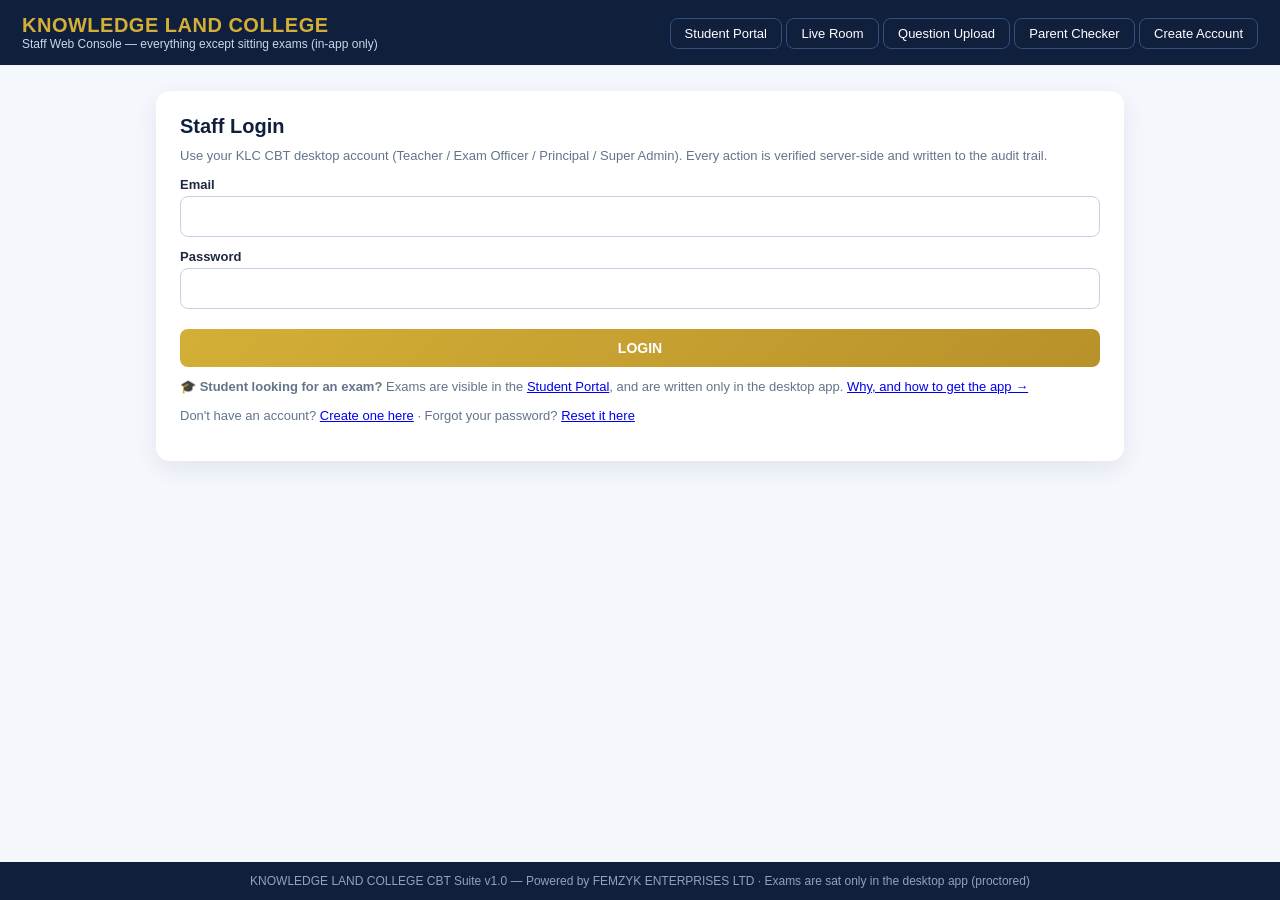
<file: klc-web-admin/index.html>
<!DOCTYPE html>
<html lang="en">
<head>
<meta charset="utf-8"/>
<meta name="viewport" content="width=device-width, initial-scale=1"/>
<title>KLC STAFF CONSOLE — KNOWLEDGE LAND COLLEGE CBT</title>
<meta name="description" content="Knowledge Land College CBT Suite web console — students, teachers, questions, exams, CA, results, analytics and settings. Exam sitting is in the desktop app only."/>
<link rel="stylesheet" href="style.css"/>
</head>
<body>
<header class="topbar">
  <div>
    <div class="school">KNOWLEDGE LAND COLLEGE</div>
    <div class="tag">Staff Web Console — everything except sitting exams (in-app only)</div>
  </div>
  <nav><a href="student.html">Student Portal</a>
    <a href="invigilator.html">Live Room</a>
    <a href="question_upload.html">Question Upload</a>
    <a href="parent.html">Parent Checker</a>
    <a href="register.html">Create Account</a></nav>
</header>

<main>
  <section class="card" id="loginCard">
    <h1>Staff Login</h1>
    <p class="muted">Use your KLC CBT desktop account (Teacher / Exam Officer / Principal / Super Admin).
      Every action is verified server-side and written to the audit trail.</p>
    <form id="loginForm">
      <label>Email <input id="email" type="email" required/></label>
      <label>Password <input id="password" type="password" required/></label>
      <button class="btn gold" type="submit">LOGIN</button>
      <p class="muted" style="margin-top:12px">🎓 <b>Student looking for an exam?</b> Exams are visible in the
        <a href="student.html">Student Portal</a>, and are written only in the desktop app.
        <a href="#" onclick="showExamGate(null); return false;">Why, and how to get the app →</a></p>
      <div id="loginError" class="error" hidden></div>
      <p class="muted" style="margin-top:12px">Don't have an account? <a href="register.html">Create one here</a> · Forgot your password? <a href="forgot-password.html">Reset it here</a></p>
    </form>
  </section>

  <section id="console" hidden>
    <div class="layout">
      <aside class="card sidebar">
        <h1 id="who"></h1>
        <p class="muted small" id="schoolLine"></p>
        <nav class="sidenav" id="sidenav"></nav>
        <button class="btn subtle" id="logout">Logout</button>
      </aside>
      <div class="content">
        <div class="card">
          <h1 id="modTitle">Dashboard</h1>
          <div id="modMsg" class="muted"></div>
          <div id="modBody"></div>
        </div>
      </div>
    </div>
  </section>
</main>
<footer>KNOWLEDGE LAND COLLEGE CBT Suite v1.0 — Powered by FEMZYK ENTERPRISES LTD · Exams are sat only in the desktop app (proctored)</footer>
<script src="config.js"></script>
<script src="exam-gate.js"></script>
<script src="app.js"></script>
</body>
</html>
</file>
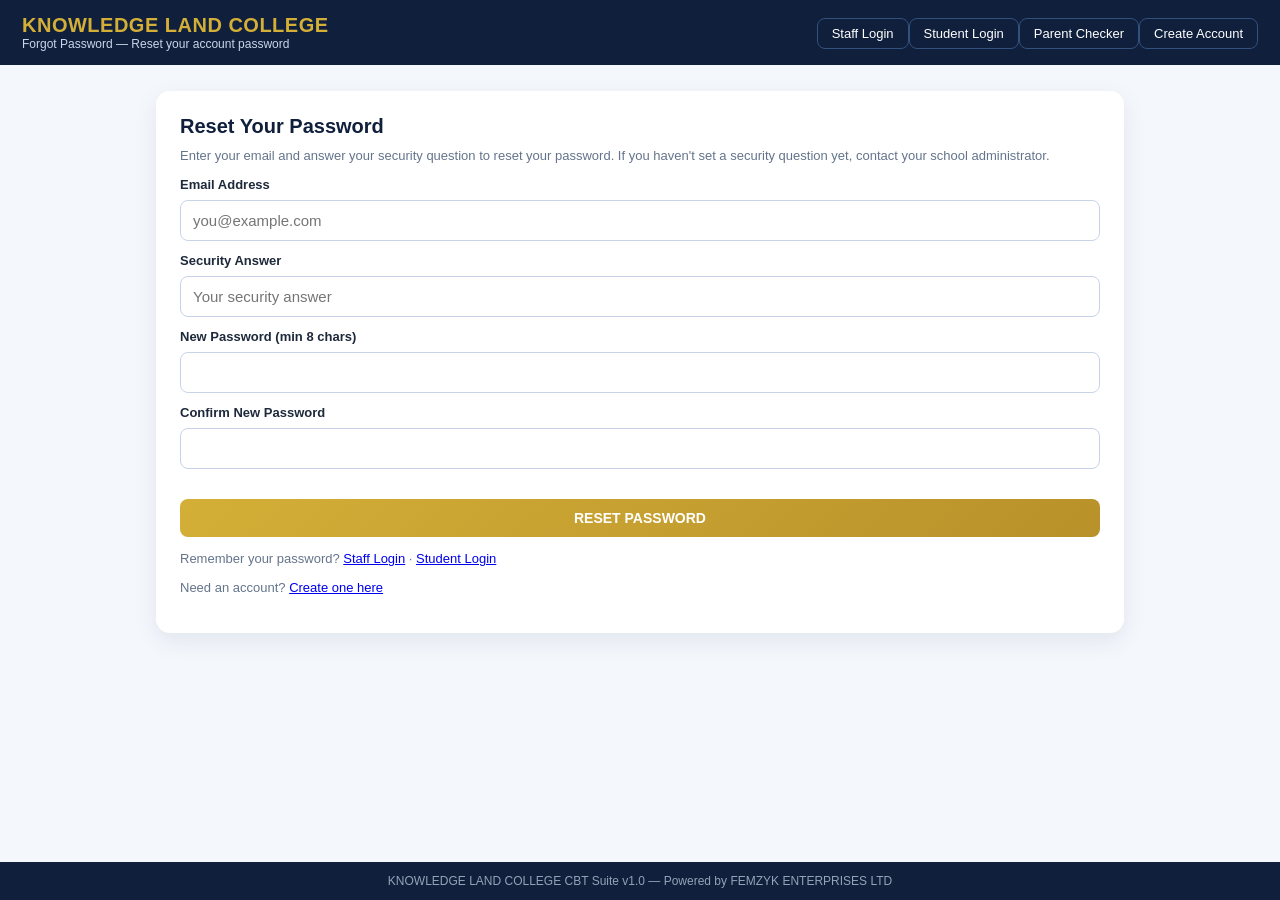
<file: klc-web-admin/forgot-password.html>
<!DOCTYPE html>
<html lang="en">
<head>
<meta charset="utf-8"/><meta name="viewport" content="width=device-width, initial-scale=1"/><title>KLC FORGOT PASSWORD — KNOWLEDGE LAND COLLEGE CBT</title><meta name="description" content="Reset your KLC CBT account password using your security question."/><link rel="stylesheet" href="style.css"/></head>
<body>
<header class="topbar">
  <div>
    <div class="school">KNOWLEDGE LAND COLLEGE</div>
    <div class="tag">Forgot Password — Reset your account password</div>
  </div>
  <nav><a href="index.html">Staff Login</a><a href="student.html">Student Login</a><a href="parent.html">Parent Checker</a><a href="register.html">Create Account</a></nav>
</header>

<main>
  <section class="card" id="resetCard">
    <h1>Reset Your Password</h1>
    <p class="muted">Enter your email and answer your security question to reset your password.
      If you haven't set a security question yet, contact your school administrator.</p>
    <div id="resetError" class="error" hidden></div>
    <div id="resetSuccess" class="muted" hidden></div>

    <form id="formReset">
      <label>Email Address</label><input id="reset_email" type="email" placeholder="you@example.com" required/>
      <label>Security Answer</label><input id="reset_answer" type="text" placeholder="Your security answer" required/>
      <label>New Password (min 8 chars)</label><input id="reset_newpass" type="password" required/>
      <label>Confirm New Password</label><input id="reset_confirmpass" type="password" required/>
      <div class="actions"><button class="btn gold" type="submit">RESET PASSWORD</button></div>
    </form>

    <p class="muted" style="margin-top:14px">Remember your password? <a href="index.html">Staff Login</a> · <a href="student.html">Student Login</a></p>
    <p class="muted" style="margin-top:8px">Need an account? <a href="register.html">Create one here</a></p>
  </section>
</main>

<footer>KNOWLEDGE LAND COLLEGE CBT Suite v1.0 — Powered by FEMZYK ENTERPRISES LTD</footer>
<script src="config.js"></script>
<script src="forgot-password.js"></script>
</body>
</html>
</file>
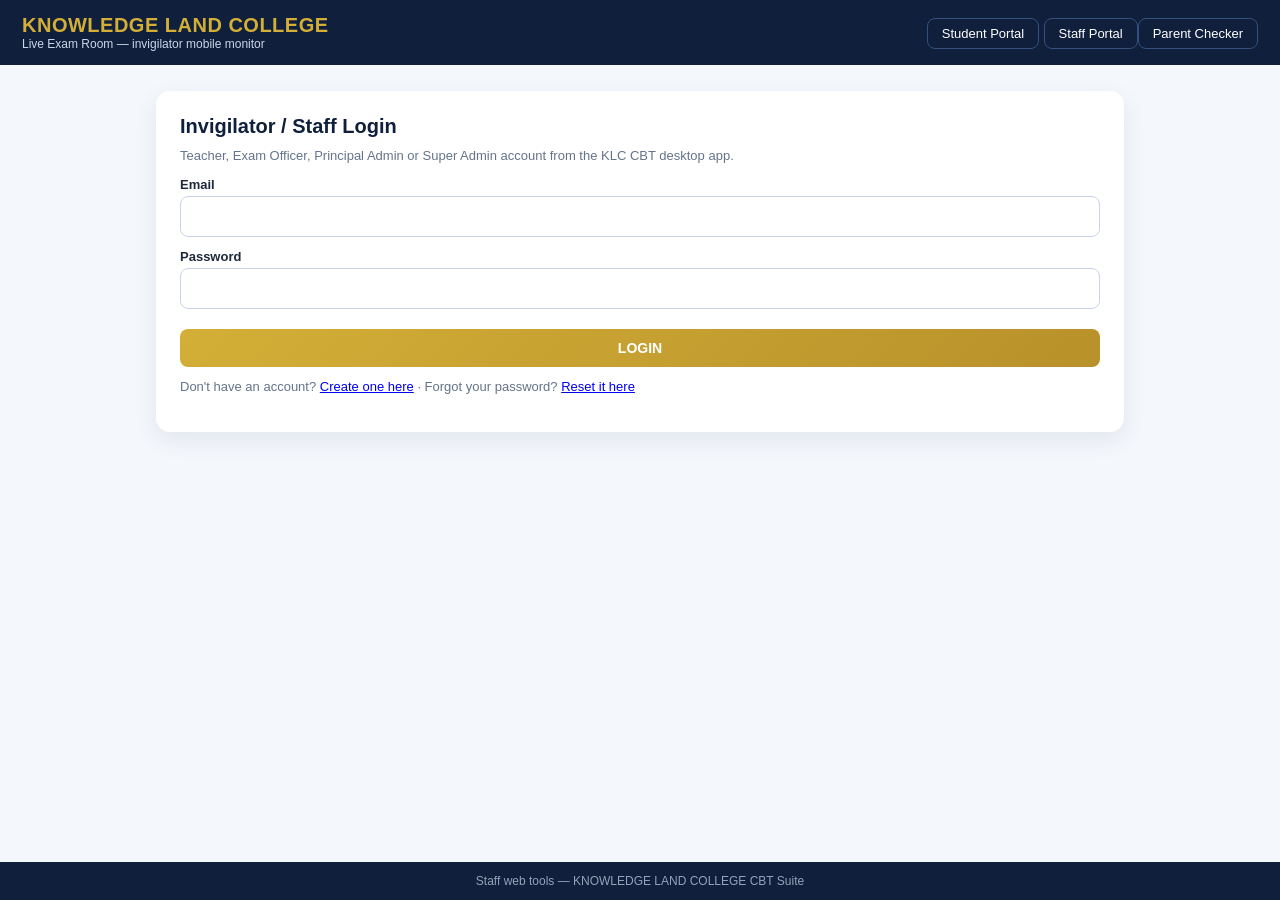
<file: klc-web-admin/invigilator.html>
<!DOCTYPE html>
<html lang="en">
<head>
<meta charset="utf-8"/>
<meta name="viewport" content="width=device-width, initial-scale=1"/>
<title>LIVE EXAM ROOM — KNOWLEDGE LAND COLLEGE CBT</title>
<link rel="stylesheet" href="style.css"/>
<script src="config.js"></script>
<style>
  .pill { display:inline-block; padding:2px 9px; border-radius:999px;
    font-size:11px; font-weight:700; }
  .pill.live { background:#dcfce7; color:#166534; }
  .pill.strike { background:#fef3c7; color:#92400e; }
  .pill.flag { background:#fee2e2; color:#b91c1c; }
  .statbar { display:flex; gap:14px; flex-wrap:wrap; margin-bottom:6px;
    font-size:13px; }
  .statbar b { color:#0f1f3c; }
  td.long { max-width: 220px; overflow: hidden; text-overflow: ellipsis;
    white-space: nowrap; }
</style>
</head>
<body>
<header class="topbar">
  <div>
    <div class="school">KNOWLEDGE LAND COLLEGE</div>
    <div class="tag">Live Exam Room — invigilator mobile monitor</div>
  </div>
  <nav><a href="student.html">Student Portal</a>
    <a href="index.html">Staff Portal</a><a href="parent.html">Parent Checker</a></nav>
</header>

<main>
  <section class="card" id="loginCard">
    <h1>Invigilator / Staff Login</h1>
    <p class="muted">Teacher, Exam Officer, Principal Admin or Super Admin
      account from the KLC CBT desktop app.</p>
    <form id="loginForm">
      <label>Email <input id="email" type="email" required/></label>
      <label>Password <input id="password" type="password" required/></label>
      <button class="btn gold" type="submit">LOGIN</button>
      <div id="loginError" class="error" hidden></div>
      <p class="muted" style="margin-top:12px">Don't have an account? <a href="register.html">Create one here</a> · Forgot your password? <a href="forgot-password.html">Reset it here</a></p>
    </form>
  </section>

  <section id="room" hidden>
    <div class="card">
      <h1 id="who"></h1>
      <div class="statbar">
        <span>Students writing now: <b id="liveCount">0</b></span>
        <span>Refresh: <b id="nextRefresh">15s</b></span>
        <span id="roomMsg" class="muted" style="margin:0"></span>
      </div>
      <div class="actions">
        <button class="btn" id="refreshBtn">⟳ Refresh now</button>
        <button class="btn subtle" id="logout">Logout</button>
      </div>
    </div>
    <div class="card" style="overflow-x:auto">
      <h1>Official exams in progress</h1>
      <p class="muted">Practice and MOCK runs are hidden — this page only
        shows live OFFICIAL attempts (never recorded mocks or practice).</p>
      <table>
        <thead><tr><th>Student</th><th>Admission</th><th>Exam</th>
          <th>Class</th><th>Arm</th><th>Started</th><th>Elapsed</th>
          <th>Strikes</th><th>Status</th></tr></thead>
        <tbody id="roomBody">
          <tr><td colspan="9">Loading…</td></tr>
        </tbody>
      </table>
    </div>
  </section>
</main>

<footer>Staff web tools — KNOWLEDGE LAND COLLEGE CBT Suite</footer>
<script src="invigilator.js"></script>
</body>
</html>
</file>
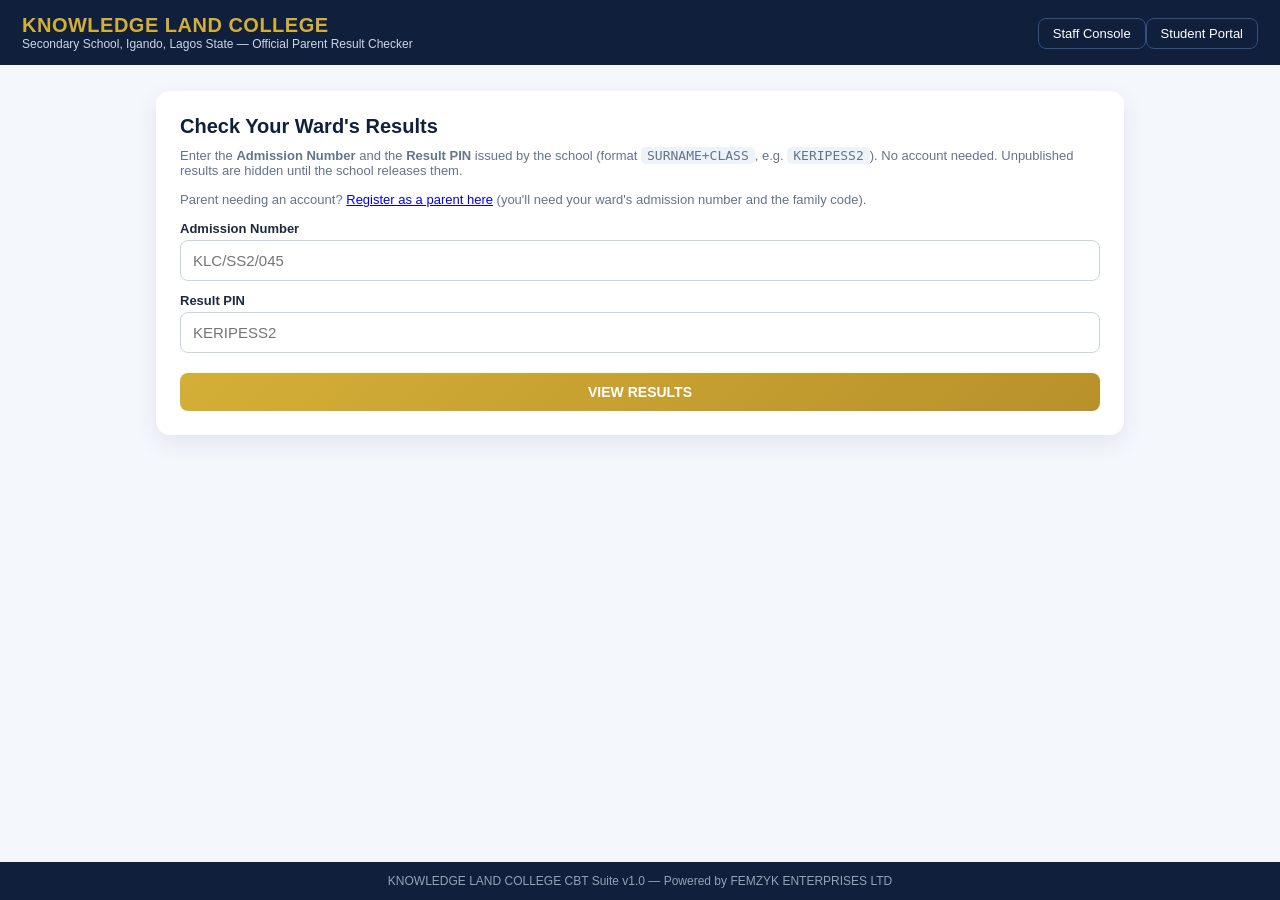
<file: klc-web-admin/parent.html>
<!DOCTYPE html>
<html lang="en">
<head>
<meta charset="utf-8"/>
<meta name="viewport" content="width=device-width, initial-scale=1"/>
<title>PARENT RESULT CHECKER — KNOWLEDGE LAND COLLEGE</title>
<meta name="description" content="Official parent result checker: ward exam results, CA scores and verify codes with admission number + result PIN."/>
<link rel="stylesheet" href="style.css"/>
</head>
<body>
<header class="topbar">
  <div>
    <div class="school">KNOWLEDGE LAND COLLEGE</div>
    <div class="tag">Secondary School, Igando, Lagos State — Official Parent Result Checker</div>
  </div>
  <nav><a href="index.html">Staff Console</a><a href="student.html">Student Portal</a></nav>
</header>

<main>
  <section class="card" id="lookup">
    <h1>Check Your Ward's Results</h1>
      <p class="muted">
      Enter the <b>Admission Number</b> and the <b>Result PIN</b> issued by the school
      (format <code>SURNAME+CLASS</code>, e.g. <code>KERIPESS2</code>).
      No account needed. Unpublished results are hidden until the school releases them.
    </p>
    <p class="muted" style="margin-top:10px">Parent needing an account? <a href="register.html">Register as a parent here</a> (you'll need your ward's admission number and the family code).</p>
    <form id="form">
      <label>Admission Number
        <input id="admission" placeholder="KLC/SS2/045" required/>
      </label>
      <label>Result PIN
        <input id="pin" placeholder="KERIPESS2" required/>
      </label>
      <button type="submit" class="btn gold">VIEW RESULTS</button>
      <div id="err" class="error" hidden></div>
    </form>
  </section>

  <div id="out"></div>
</main>
<footer>KNOWLEDGE LAND COLLEGE CBT Suite v1.0 — Powered by FEMZYK ENTERPRISES LTD</footer>
<script src="config.js"></script>
<script src="parent.js"></script>
</body>
</html>
</file>
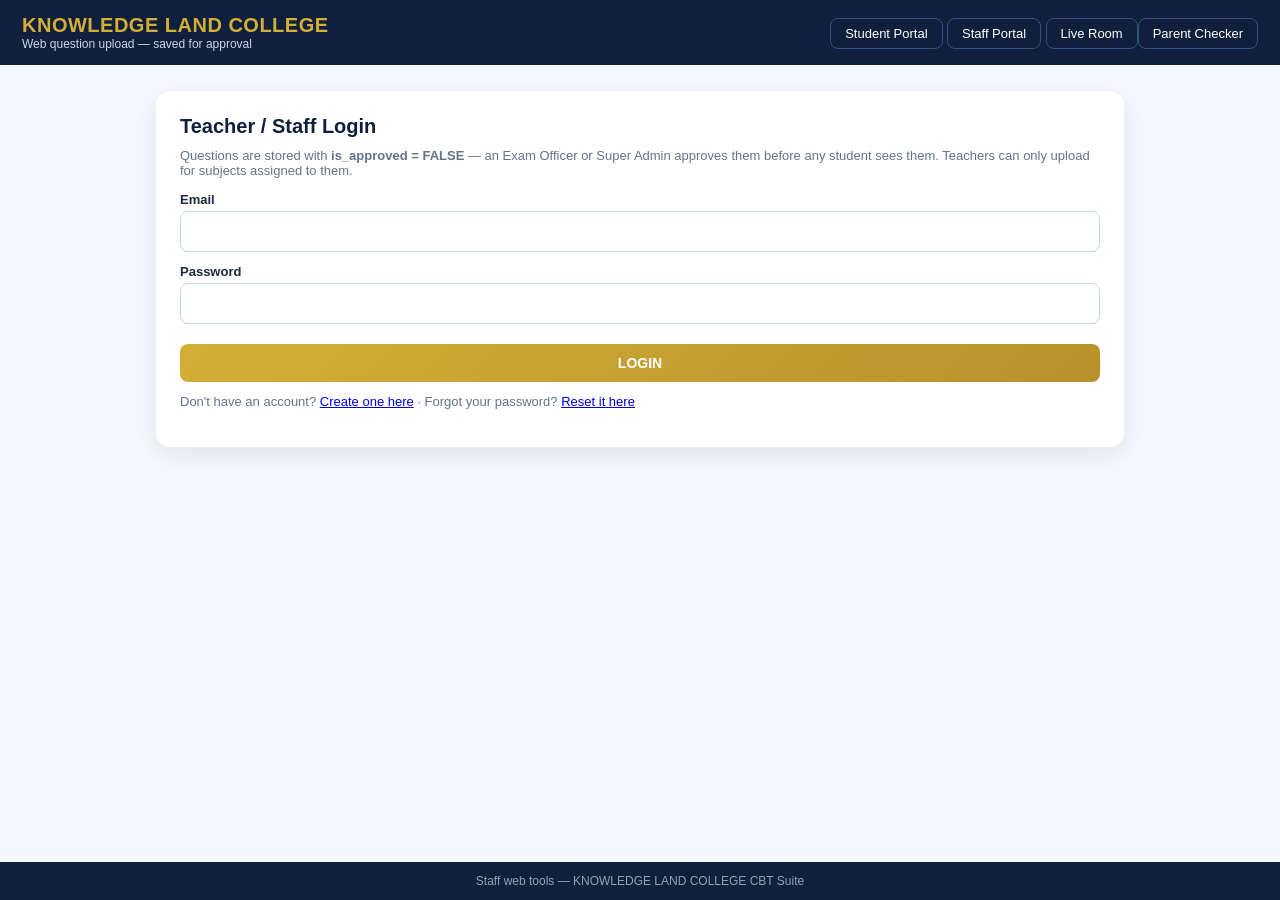
<file: klc-web-admin/question_upload.html>
<!DOCTYPE html>
<html lang="en">
<head>
<meta charset="utf-8"/>
<meta name="viewport" content="width=device-width, initial-scale=1"/>
<title>QUESTION UPLOAD — KNOWLEDGE LAND COLLEGE CBT</title>
<link rel="stylesheet" href="style.css"/>
<script src="config.js"></script>
<style>
  textarea { width:100%; min-height:240px; padding:11px 12px;
    border:1px solid #c8d3e8; border-radius:8px; font-size:13px;
    font-family:ui-monospace,Consolas,monospace; margin-top:4px;
    line-height:1.5; }
  .ok { background:#e8f7ee; color:#166534; border-radius:8px; padding:10px 12px;
    margin-top:12px; font-size:13px; }
  .preview { background:#f8fafc; border:1px dashed #c8d3e8; border-radius:10px;
    padding:12px; font-size:12px; color:#334155; white-space:pre-wrap; }
  .row2 { display:flex; gap:14px; flex-wrap:wrap; }
  .row2 label { flex:1; min-width:150px; }
</style>
</head>
<body>
<header class="topbar">
  <div>
    <div class="school">KNOWLEDGE LAND COLLEGE</div>
    <div class="tag">Web question upload — saved for approval</div>
  </div>
  <nav><a href="student.html">Student Portal</a>
    <a href="index.html">Staff Portal</a>
    <a href="invigilator.html">Live Room</a><a href="parent.html">Parent Checker</a></nav>
</header>

<main>
  <section class="card" id="loginCard">
    <h1>Teacher / Staff Login</h1>
    <p class="muted">Questions are stored with <b>is_approved = FALSE</b> —
      an Exam Officer or Super Admin approves them before any student sees
      them. Teachers can only upload for subjects assigned to them.</p>
    <form id="loginForm">
      <label>Email <input id="email" type="email" required/></label>
      <label>Password <input id="password" type="password" required/></label>
      <button class="btn gold" type="submit">LOGIN</button>
      <div id="loginError" class="error" hidden></div>
      <p class="muted" style="margin-top:12px">Don't have an account? <a href="register.html">Create one here</a> · Forgot your password? <a href="forgot-password.html">Reset it here</a></p>
    </form>
  </section>

  <section id="uploadCard" hidden>
    <div class="card">
      <h1 id="who"></h1>
      <form id="upForm">
        <div class="row2">
          <label>Subject code
            <input id="subjectCode" list="subjectList" placeholder="e.g. MTH-SS1" required/>
            <datalist id="subjectList"></datalist>
          </label>
          <label>Class level
            <select id="classLevel">
              <option>JSS1</option><option>JSS2</option><option>JSS3</option>
              <option>SS1</option><option>SS2</option><option>SS3</option>
            </select>
          </label>
        </div>
        <label>Load from file (TXT/CSV — same format, parsed in your
          browser)
          <input id="filePick" type="file"
                 accept=".txt,.csv,text/plain,text/csv"/>
        </label>
        <label>Questions (plain text — one block per question)
        <textarea id="questions" placeholder="Question: What is 2 + 2?
Topic: Addition
[x] 4
[ ] 22
[ ] 6
[ ] 0

Question: Which gas do plants absorb?
Topic: Photosynthesis
[ ] Oxygen
[x] Carbon dioxide"></textarea>
        </label>
        <div class="preview" id="preview"></div>
        <p class="muted" style="margin-top:4px" id="fileNote"></p>
        <div id="parseError" class="error" hidden></div>
        <button class="btn gold" type="submit">UPLOAD TO QUEUE FOR APPROVAL</button>
        <div id="result"></div>
        <p class="muted" style="margin-top:12px">Format rules: each question
          starts with <code>Question:</code> (or a blank line). Option lines
          begin <code>[x]</code> (correct) or <code>[ ]</code> (wrong).
          Optional <code>Topic:</code> and <code>Source:</code> lines.
          Type is MCQ automatically; <code>[x] True</code>/<code>[ ] False</code>
          only becomes TRUE_FALSE.</p>
      </form>
    </div>
  </section>
</main>

<footer>Staff web tools — KNOWLEDGE LAND COLLEGE CBT Suite</footer>
<script src="question_upload.js"></script>
</body>
</html>
</file>
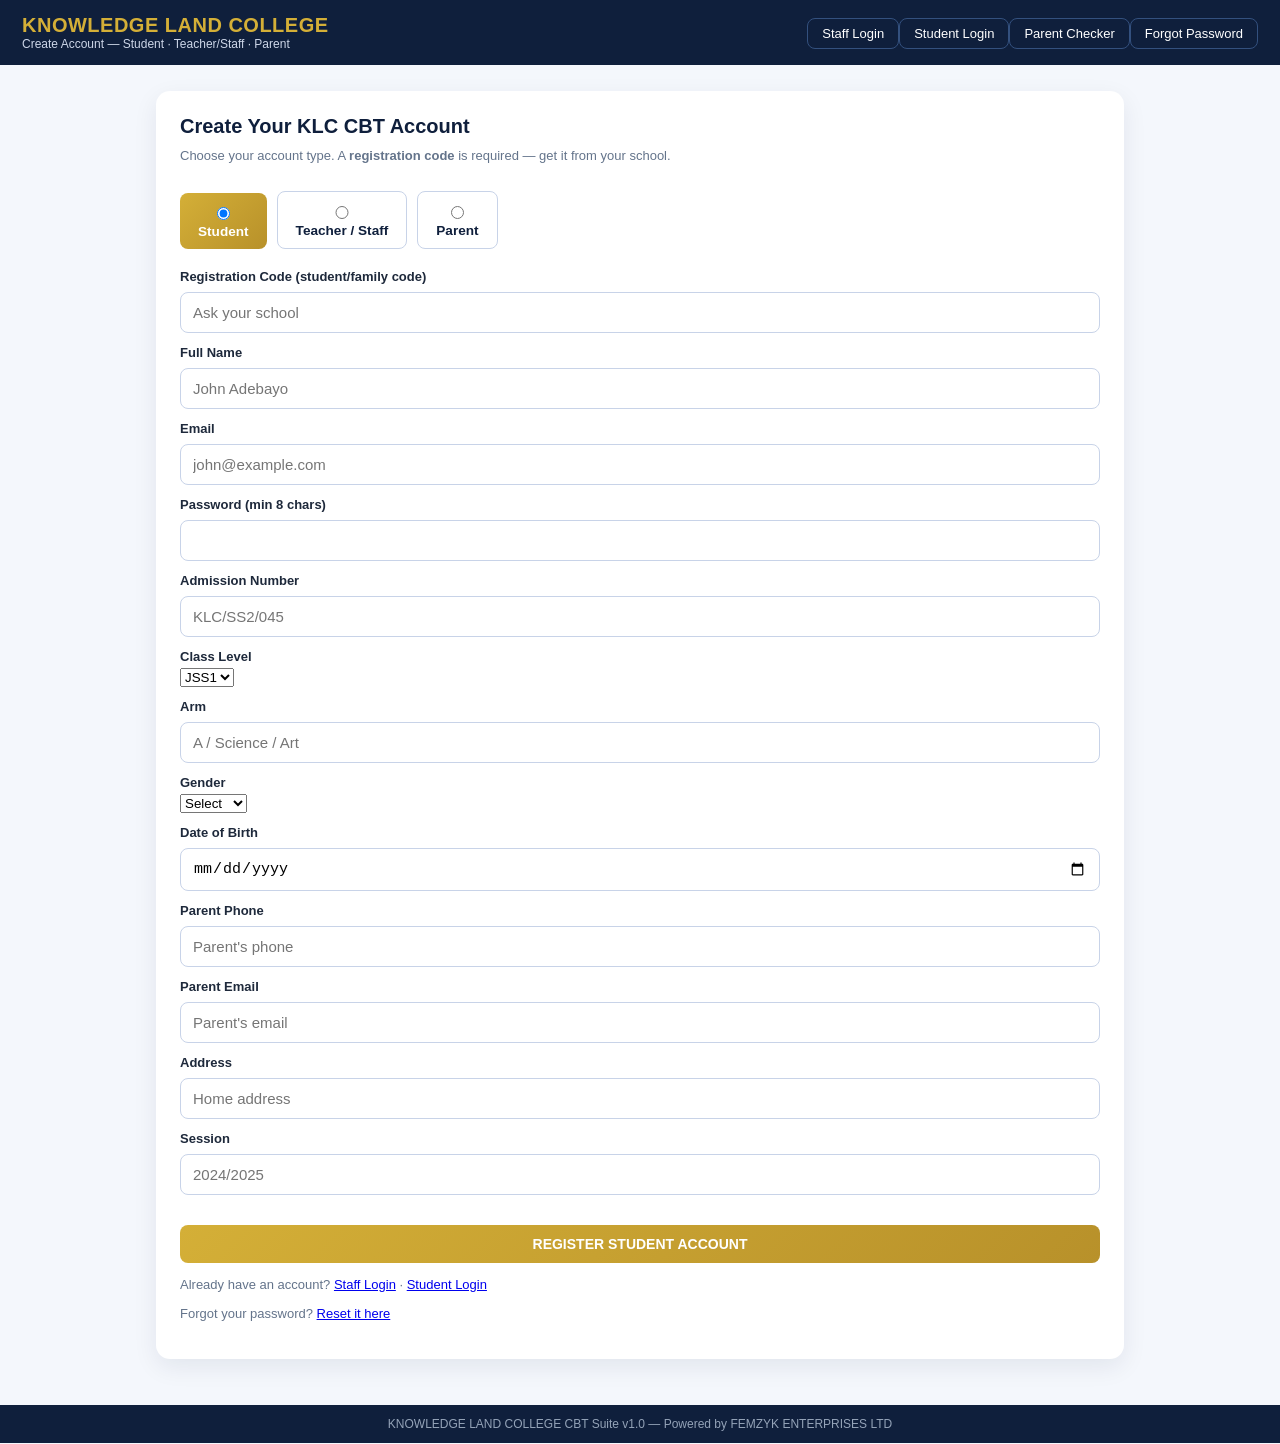
<file: klc-web-admin/register.html>
<!DOCTYPE html>
<html lang="en">
<head>
<meta charset="utf-8"/><meta name="viewport" content="width=device-width, initial-scale=1"/><title>KLC REGISTER — KNOWLEDGE LAND COLLEGE CBT</title><meta name="description" content="Create a new KLC CBT account — student, teacher/staff, or parent registration."/><link rel="stylesheet" href="style.css"/></head>
<body>
<header class="topbar">
  <div>
    <div class="school">KNOWLEDGE LAND COLLEGE</div>
    <div class="tag">Create Account — Student · Teacher/Staff · Parent</div>
  </div>
  <nav><a href="index.html">Staff Login</a><a href="student.html">Student Login</a><a href="parent.html">Parent Checker</a><a href="forgot-password.html">Forgot Password</a></nav>
</header>

<main>
  <section class="card" id="registerCard">
    <h1>Create Your KLC CBT Account</h1>
    <p class="muted">Choose your account type. A <b>registration code</b> is required — get it from your school.</p>
    <div id="regError" class="error" hidden></div>

    <div class="row" style="margin-bottom:16px">
      <label class="btn gold" style="width:auto;padding:10px 18px"><input type="radio" name="acctype" value="STUDENT" checked style="margin-right:8px"/> Student</label>
      <label class="btn subtle" style="width:auto;padding:10px 18px"><input type="radio" name="acctype" value="TEACHER" style="margin-right:8px"/> Teacher / Staff</label>
      <label class="btn subtle" style="width:auto;padding:10px 18px"><input type="radio" name="acctype" value="PARENT" style="margin-right:8px"/> Parent</label>
    </div>

    <!-- STUDENT FIELDS -->
    <form id="formStudent">
      <label>Registration Code (student/family code)</label><input id="reg_student_code" type="text" placeholder="Ask your school" required/>
      <label>Full Name</label><input id="reg_student_name" type="text" placeholder="John Adebayo" required/>
      <label>Email</label><input id="reg_student_email" type="email" placeholder="john@example.com" required/>
      <label>Password (min 8 chars)</label><input id="reg_student_pass" type="password" required/>
      <label>Admission Number</label><input id="reg_student_admno" type="text" placeholder="KLC/SS2/045" required/>
      <label>Class Level</label><select id="reg_student_class"><option>JSS1</option><option>JSS2</option><option>JSS3</option><option>SS1</option><option>SS2</option><option>SS3</option></select>
      <label>Arm</label><input id="reg_student_arm" type="text" placeholder="A / Science / Art"/>
      <label>Gender</label><select id="reg_student_gender"><option value="">Select</option><option>Male</option><option>Female</option></select>
      <label>Date of Birth</label><input id="reg_student_dob" type="date"/>
      <label>Parent Phone</label><input id="reg_student_parent_phone" type="text" placeholder="Parent's phone"/>
      <label>Parent Email</label><input id="reg_student_parent_email" type="email" placeholder="Parent's email"/>
      <label>Address</label><input id="reg_student_address" type="text" placeholder="Home address"/>
      <label>Session</label><input id="reg_student_session" type="text" placeholder="2024/2025"/>
      <div class="actions"><button class="btn gold" type="submit">REGISTER STUDENT ACCOUNT</button></div>
    </form>

    <!-- TEACHER FIELDS -->
    <form id="formTeacher" hidden>
      <label>Registration Code (staff/admin code)</label><input id="reg_teacher_code" type="text" placeholder="Ask your school" required/>
      <label>Full Name</label><input id="reg_teacher_name" type="text" placeholder="Mrs. Adebayo" required/>
      <label>Email</label><input id="reg_teacher_email" type="email" placeholder="mrs@example.com" required/>
      <label>Password (min 8 chars)</label><input id="reg_teacher_pass" type="password" required/>
      <label>Role</label><select id="reg_teacher_role"><option>TEACHER</option><option>EXAM_OFFICER</option><option>PRINCIPAL_ADMIN</option></select>
      <label>Phone</label><input id="reg_teacher_phone" type="text" placeholder="Phone number"/>
      <label>Subject Codes (comma separated, e.g. MTH-SS1, ENG-SS1)</label><input id="reg_teacher_subjects" type="text" placeholder="MTH-SS1, ENG-SS1"/>
      <div class="actions"><button class="btn gold" type="submit">REGISTER STAFF ACCOUNT</button></div>
    </form>

    <!-- PARENT FIELDS -->
    <form id="formParent" hidden>
      <label>Registration Code (family code)</label><input id="reg_parent_code" type="text" placeholder="Ask your school" required/>
      <label>Full Name</label><input id="reg_parent_name" type="text" placeholder="Mr. Adebayo" required/>
      <label>Email</label><input id="reg_parent_email" type="email" placeholder="mr@example.com" required/>
      <label>Password (min 8 chars)</label><input id="reg_parent_pass" type="password" required/>
      <label>Ward's Admission Number</label><input id="reg_parent_ward" type="text" placeholder="KLC/SS2/045" required/>
      <label>Relationship to Ward</label><input id="reg_parent_rel" type="text" placeholder="Father / Mother / Guardian"/>
      <label>Phone</label><input id="reg_parent_phone" type="text" placeholder="Phone number"/>
      <div class="actions"><button class="btn gold" type="submit">REGISTER PARENT ACCOUNT</button></div>
    </form>

    <p class="muted" style="margin-top:14px">Already have an account? <a href="index.html">Staff Login</a> · <a href="student.html">Student Login</a></p>
    <p class="muted" style="margin-top:8px">Forgot your password? <a href="forgot-password.html">Reset it here</a></p>
  </section>
</main>

<footer>KNOWLEDGE LAND COLLEGE CBT Suite v1.0 — Powered by FEMZYK ENTERPRISES LTD</footer>
<script src="config.js"></script>
<script src="register.js"></script>
</body>
</html>
</file>
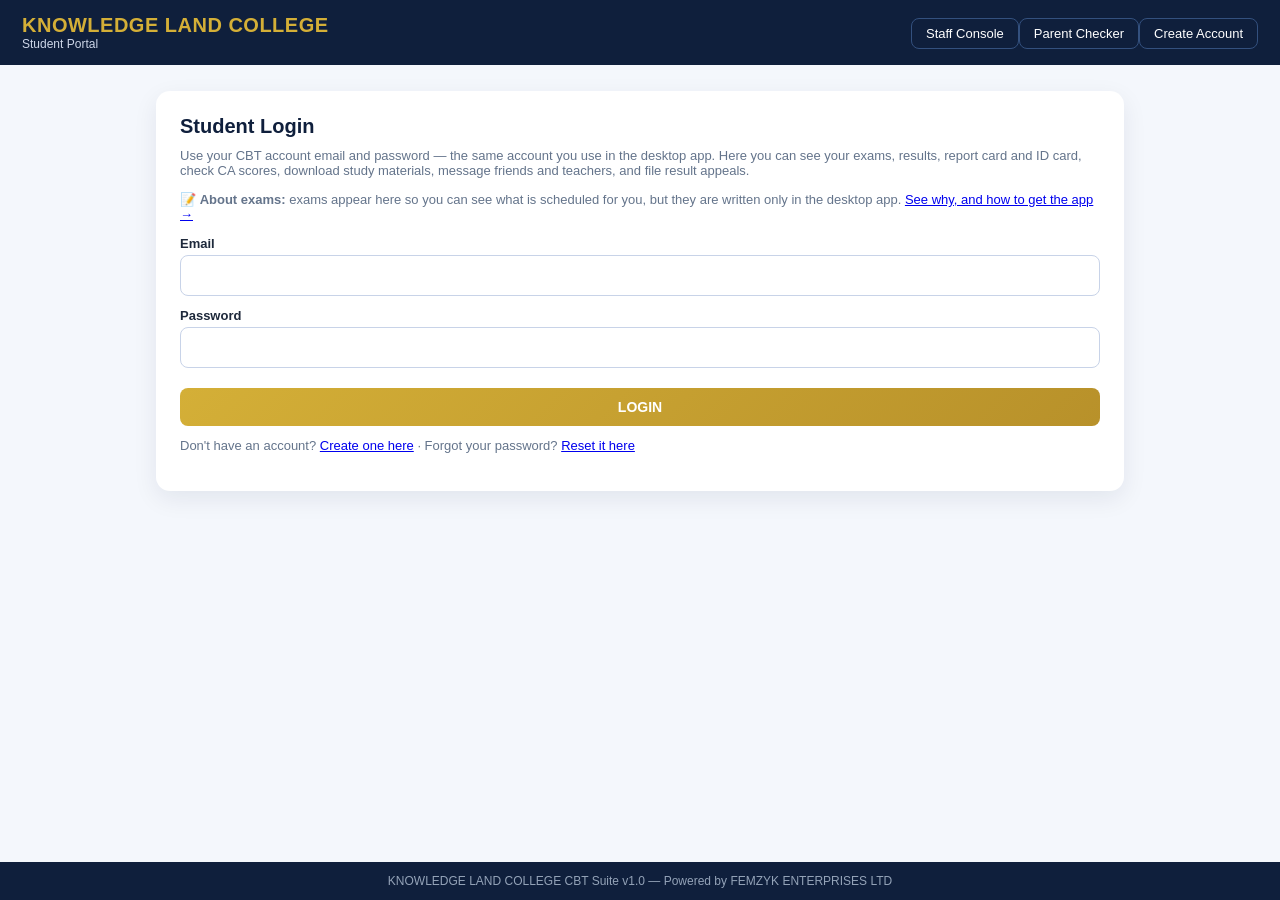
<file: klc-web-admin/student.html>
<!DOCTYPE html>
<html lang="en">
<head>
<meta charset="utf-8"/>
<meta name="viewport" content="width=device-width, initial-scale=1"/>
<title>KLC STUDENT PORTAL — KNOWLEDGE LAND COLLEGE CBT</title>
<meta name="description" content="Student portal: your exams, results, report card, ID card, CA scores, study materials, announcements, friends, messages and appeals. Exams are sat only in the desktop app."/>
<link rel="stylesheet" href="style.css"/>
</head>
<body>
<header class="topbar">
  <div>
    <div class="school">KNOWLEDGE LAND COLLEGE</div>
    <div class="tag">Student Portal</div>
  </div>
  <nav><a href="index.html">Staff Console</a><a href="parent.html">Parent Checker</a><a href="register.html">Create Account</a></nav>
</header>
<main>
  <section class="card" id="loginCard">
    <h1>Student Login</h1>
    <p class="muted">Use your CBT account email and password — the same account you use in the
      desktop app. Here you can see your exams, results, report card and ID card, check CA
      scores, download study materials, message friends and teachers, and file result appeals.</p>
    <p class="muted">📝 <b>About exams:</b> exams appear here so you can see what is scheduled
      for you, but they are written only in the desktop app.
      <a href="#" id="gateTeaser">See why, and how to get the app →</a></p>
    <form id="loginForm">
      <label>Email <input id="email" type="email" required/></label>
      <label>Password <input id="password" type="password" required/></label>
      <button class="btn gold" type="submit">LOGIN</button>
      <div id="loginError" class="error" hidden></div>
      <p class="muted" style="margin-top:12px">Don't have an account? <a href="register.html">Create one here</a> · Forgot your password? <a href="forgot-password.html">Reset it here</a></p>
    </form>
  </section>

  <section id="portal" hidden>
    <div class="card">
      <h1 id="who"></h1>
      <p class="muted small" id="meta"></p>
      <button class="btn subtle" id="logout">Logout</button>
    </div>

    <div class="card"><h1>📝 My Exams</h1>
      <p class="muted small">Exams scheduled for your class. Click any exam for how to sit it —
        exams are written only in the proctored desktop app.</p>
      <div id="exams" class="examcards"></div>
    </div>

    <div class="card"><h1>📣 Announcements</h1><div id="ann"></div></div>
    <div class="card"><h1>🏆 My Exam Results</h1><div id="results"></div></div>

    <div class="card reportcard"><h1>📋 My Report Card</h1>
      <div class="row">
        <label>Term <select id="rcTerm"><option>1st</option><option>2nd</option><option>3rd</option></select></label>
        <label>Session <input id="rcSession" placeholder="2024/2025"/></label>
        <button class="btn" id="rcBuild">Build Report Card</button>
        <button class="btn gold" id="rcPrint">🖨 Print / Save PDF</button>
      </div>
      <div id="reportCard"></div>
    </div>

    <div class="card"><h1>🪪 My Student ID Card</h1>
      <div id="idCard"></div>
      <div class="actions"><button class="btn gold" id="idPrint">🖨 Print ID Card</button></div>
    </div>

    <div class="card"><h1>🧮 My CA Scores</h1><div id="ca"></div></div>
    <div class="card"><h1>📖 Study Materials</h1><div id="mats"></div></div>

    <div class="card"><h1>👥 Friends &amp; Messages</h1>
      <div class="row">
        <label>Find people <input id="dirSearch" placeholder="Type a name…"/></label>
        <button class="btn" id="dirGo">Search Directory</button>
      </div>
      <div id="directory"></div>
      <h3>Friend requests</h3><div id="requests"></div>
      <h3>My friends</h3><div id="friends"></div>
      <h3>Conversation</h3>
      <p class="muted small" id="chatWith">Pick a friend (or a conversation below) to chat. Students can message
        accepted friends and any teacher; teachers can message anyone.</p>
      <div id="inbox"></div>
      <div class="chat" id="chatBox"><p class="muted">No conversation open.</p></div>
      <div class="row">
        <label style="flex:1">Message <input id="chatInput" placeholder="Write a message…"/></label>
        <button class="btn gold" id="chatSend">Send</button>
      </div>
    </div>

    <div class="card"><h1>⚖️ My Appeals</h1>
      <p class="muted small">Use the <b>Appeal</b> button beside any result above if you believe a score is
        wrong. The school reviews it and the status updates here.</p>
      <div id="appeals"></div>
    </div>

    <div class="card"><h1>👤 My Profile &amp; Security</h1>
      <div class="grid">
        <label>Full name <input id="pf_name"/></label>
        <label>Phone <input id="pf_phone"/></label>
        <label>Date of birth <input id="pf_dob" type="date"/></label>
        <label>Photo URL <input id="pf_photo" placeholder="https://…"/></label>
        <label>Address <input id="pf_address"/></label>
        <label>Bio <input id="pf_bio" placeholder="A line about you"/></label>
      </div>
      <div class="actions"><button class="btn gold" id="pfSave">Save Profile</button></div>
      <h3>Change password</h3>
      <div class="row">
        <label>New password <input id="pw_new" type="password" placeholder="At least 8 characters"/></label>
        <button class="btn" id="pwSave">Change Password</button>
      </div>
      <h3>Two-factor authentication (2FA)</h3>
      <p class="muted small" id="totpState"></p>
      <div class="row">
        <button class="btn" id="totpSetup">Set up authenticator app</button>
        <label>6-digit code <input id="totpCode" size="8" placeholder="123456"/></label>
        <button class="btn gold" id="totpEnable">Enable 2FA</button>
        <button class="btn danger" id="totpDisable">Disable 2FA</button>
      </div>
      <div id="totpSecret" class="muted small"></div>
    </div>
  </section>
</main>
<footer>KNOWLEDGE LAND COLLEGE CBT Suite v1.0 — Powered by FEMZYK ENTERPRISES LTD</footer>
<script src="config.js"></script>
<script src="exam-gate.js"></script>
<script src="student.js"></script>
</body>
</html>
</file>
<file: klc-web-admin/style.css>
/* KLC CBT Suite v1.0 - Web Admin / Parent Checker
   Premium KLC Navy (#0f1f3c) / Gold (#d4af37) theme */
* { box-sizing: border-box; margin: 0; padding: 0; }
body {
  font-family: "Segoe UI", Arial, sans-serif;
  background: #f4f7fc; color: #1e293b; min-height: 100vh;
  display: flex; flex-direction: column;
}
.topbar {
  background: #0f1f3c; color: #fff; padding: 14px 22px;
  display: flex; justify-content: space-between; align-items: center;
  flex-wrap: wrap; gap: 8px;
}
.school { font-weight: 700; font-size: 20px; color: #d4af37; letter-spacing: .5px; }
.tag { font-size: 12px; color: #cdd6e8; }
.topbar nav a { color: #fff; text-decoration: none; font-size: 13px;
  border: 1px solid #33507e; padding: 7px 14px; border-radius: 8px; }
.topbar nav a:hover { background: #1b2f5a; }
main { flex: 1; padding: 26px 16px; max-width: 1000px; width: 100%; margin: 0 auto; }
.card {
  background: #fff; border-radius: 14px; padding: 24px;
  box-shadow: 0 8px 24px rgba(15, 31, 60, .08); margin-bottom: 20px;
}
h1 { font-size: 20px; color: #0f1f3c; margin-bottom: 10px; }
.muted { color: #64748b; font-size: 13px; margin-bottom: 14px; }
.small { font-size: 11px; }
code { background: #eef2f9; padding: 1px 6px; border-radius: 5px; }
label { display: block; font-weight: 600; font-size: 13px; margin: 12px 0 4px; }
input {
  width: 100%; padding: 11px 12px; border: 1px solid #c8d3e8;
  border-radius: 8px; font-size: 15px; margin-top: 4px;
}
input:focus { outline: 2px solid #0f1f3c33; border-color: #0f1f3c; }
.btn {
  border: 0; border-radius: 8px; padding: 11px 18px; cursor: pointer;
  font-weight: 700; font-size: 14px; background: #eaf0fb; color: #0f1f3c;
}
.btn.gold { background: linear-gradient(135deg, #d4af37, #b8912a); color: #fff;
  width: 100%; margin-top: 16px; }
.btn.subtle { background: transparent; border: 1px solid #c8d3e8; }
.btn:hover { filter: brightness(.97); }
.actions { display: flex; gap: 10px; margin-top: 14px; flex-wrap: wrap; }
.error { background: #fdecea; color: #b3261e; border-radius: 8px;
  padding: 10px 12px; margin-top: 12px; font-size: 13px; }
table { width: 100%; border-collapse: collapse; font-size: 13px; }
th { background: #0f1f3c; color: #fff; padding: 9px 8px; text-align: left; }
td { padding: 8px; border-bottom: 1px solid #e2e8f0; }
tr:nth-child(even) td { background: #f8fafc; }
@media (max-width: 640px) {
  th, td { font-size: 11px; padding: 6px 4px; }
  .card { padding: 16px; }
}
footer { background: #0f1f3c; color: #94a3b8; text-align: center;
  font-size: 12px; padding: 12px; }
@media print {
  .topbar, footer, .actions { display: none; }
  body { background: #fff; }
  .card { box-shadow: none; }
}

/* --- advanced console (v1.4) --- */
.layout { display: grid; grid-template-columns: 240px 1fr; gap: 14px; align-items: start; }
.sidebar { position: sticky; top: 12px; }
.sidenav { display: flex; flex-direction: column; gap: 6px; margin: 12px 0; }
.navbtn { text-align: left; }
.btn.small { padding: 3px 8px; font-size: .8rem; margin: 1px; }
.btn.danger { background: #7f1d1d; color: #fff; border-color: #7f1d1d; }
.small { font-size: .8rem; }
.stats { display: grid; grid-template-columns: repeat(auto-fit, minmax(130px, 1fr)); gap: 10px; margin-bottom: 12px; }
.stat { border: 1px solid #e5e7eb; border-radius: 10px; padding: 12px; background: #f8fafc; }
.statnum { font-size: 1.5rem; font-weight: 800; color: #1e3a8a; }
.grid { display: grid; grid-template-columns: repeat(auto-fit, minmax(200px, 1fr)); gap: 10px; margin: 10px 0; }
.scrollx { overflow-x: auto; }
.announce { border-left: 4px solid #b8901f; padding: 6px 12px; margin: 8px 0; background: #fffbeb; border-radius: 6px; }
textarea { width: 100%; box-sizing: border-box; padding: 8px; border: 1px solid #cbd5e1; border-radius: 8px; font: inherit; }
.optrow { align-items: center; margin: 6px 0; }
.optrow .o_text { flex: 1; }
.filebtn { cursor: pointer; }
@media (max-width: 800px) { .layout { grid-template-columns: 1fr; } .sidebar { position: static; } }
@media print { .topbar, footer, #lookup, .actions { display: none !important; } .card { box-shadow: none; border: none; } }
.row { display: flex; gap: 10px; flex-wrap: wrap; align-items: end; margin: 10px 0; }
.row label { display: flex; flex-direction: column; gap: 4px; font-size: .85rem; }
h3 { margin: 16px 0 8px; }
table { border-collapse: collapse; width: 100%; }
th, td { border: 1px solid #e5e7eb; padding: 6px 8px; text-align: left; font-size: .88rem; }
th { background: #1e3a8a; color: #fff; }

/* --- exam gate dialog + student extras (v1.5) --- */
.gate-overlay { position: fixed; inset: 0; background: rgba(15,23,42,.66); display: flex; align-items: flex-start; justify-content: center; overflow-y: auto; padding: 24px 12px; z-index: 1000; }
.gate-dialog { background: #fff; max-width: 640px; width: 100%; border-radius: 14px; padding: 26px 28px; position: relative; box-shadow: 0 24px 60px rgba(0,0,0,.35); border-top: 6px solid #b8901f; }
.gate-close { position: absolute; top: 8px; right: 12px; background: none; border: none; font-size: 1.6rem; cursor: pointer; color: #64748b; }
.gate-icon { font-size: 2.4rem; }
.gate-dialog h2 { margin: 4px 0 8px; color: #1e3a8a; }
.gate-dialog h3 { margin: 16px 0 6px; color: #1e3a8a; }
.gate-lead { font-size: 1.02rem; }
.gate-list { margin: 6px 0 6px 18px; padding: 0; }
.gate-list li { margin: 6px 0; line-height: 1.45; }
.gate-facts { display: grid; grid-template-columns: repeat(auto-fit, minmax(140px, 1fr)); gap: 8px; margin: 14px 0; }
.gate-facts div { background: #f8fafc; border: 1px solid #e5e7eb; border-radius: 8px; padding: 8px 10px; display: flex; flex-direction: column; }
.gate-facts span { font-size: .72rem; text-transform: uppercase; letter-spacing: .04em; color: #64748b; }
.gate-downloads { display: flex; gap: 10px; flex-wrap: wrap; margin: 16px 0 6px; }
.btn.big { padding: 12px 18px; font-size: 1rem; text-decoration: none; display: inline-block; }
.gate-note { background: #fffbeb; border-left: 4px solid #b8901f; padding: 8px 12px; border-radius: 6px; font-size: .9rem; }
.examcards { display: grid; grid-template-columns: repeat(auto-fit, minmax(260px, 1fr)); gap: 12px; }
.examcard { border: 1px solid #e5e7eb; border-radius: 12px; padding: 14px; background: #f8fafc; }
.examcard h3 { margin: 0 0 6px; color: #1e3a8a; }
.badge { display: inline-block; padding: 2px 8px; border-radius: 999px; font-size: .72rem; font-weight: 700; }
.badge.open { background: #dcfce7; color: #166534; } .badge.scheduled { background: #fef9c3; color: #854d0e; }
.badge.closed { background: #fee2e2; color: #991b1b; } .badge.mode { background: #e0e7ff; color: #3730a3; }
.chat { max-height: 320px; overflow-y: auto; border: 1px solid #e5e7eb; border-radius: 10px; padding: 10px; display: flex; flex-direction: column; gap: 6px; background: #f8fafc; }
.bubble { max-width: 75%; padding: 8px 12px; border-radius: 14px; line-height: 1.4; }
.bubble.mine { align-self: flex-end; background: #1e3a8a; color: #fff; }
.bubble.theirs { align-self: flex-start; background: #fff; border: 1px solid #e5e7eb; }
.bubble .small { opacity: .75; }
.idcard { max-width: 340px; border: 2px solid #1e3a8a; border-radius: 14px; overflow: hidden; }
.idcard .idhead { background: #1e3a8a; color: #fff; padding: 10px 14px; }
.idcard .idbody { padding: 12px 14px; }
.idcard .idbody div { display: flex; justify-content: space-between; padding: 3px 0; border-bottom: 1px dashed #e5e7eb; font-size: .9rem; }
.reportcard .rc-head { text-align: center; border-bottom: 3px double #1e3a8a; padding-bottom: 8px; margin-bottom: 10px; }
@media print { .examcards .btn, .gate-overlay { display: none !important; } }
</file>
